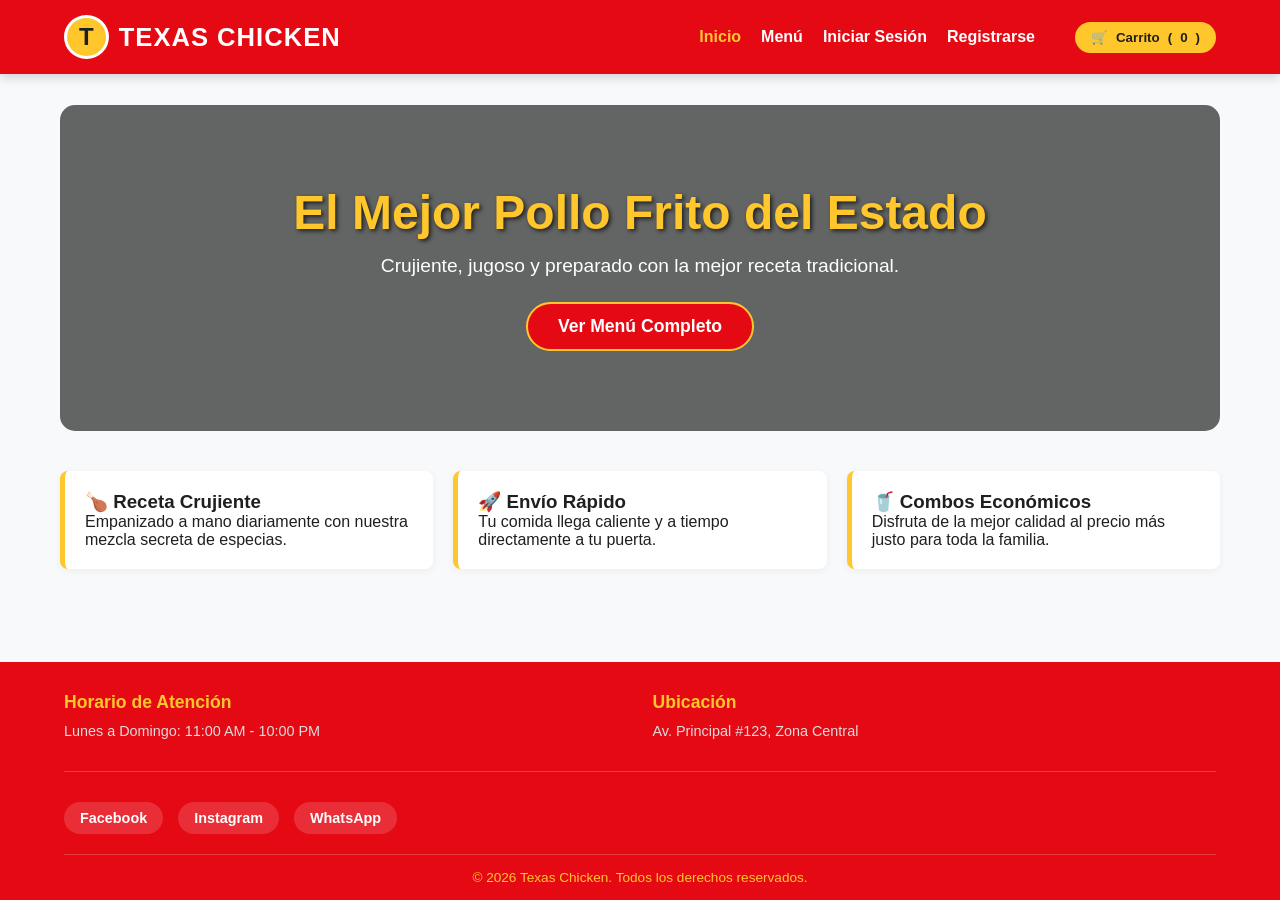
<file: index.html>
<!DOCTYPE html>
<html lang="es">

<head>
    <meta charset="UTF-8">
    <meta name="viewport" content="width=device-width, initial-scale=1.0">
    <title>Texas Chicken - Inicio</title>
    <link rel="stylesheet" href="styles.css">
</head>

<body>

    <nav class="navbar">
        <a href="index.html" class="logo" aria-label="Página de inicio de Texas Chicken">
            <span class="logo-badge">T</span>
            <span class="logo-text">Texas Chicken</span>
        </a>

        <!-- P1: Menú Hamburguesa como Botón accesibles -->
        <button class="menu-toggle" id="mobile-menu" aria-label="Abrir menú de navegación"
            aria-expanded="false">☰</button>

        <ul class="nav-links">
            <li><a href="index.html" class="active">Inicio</a></li>
            <li><a href="menu.html">Menú</a></li>
            <li data-auth-link="login"><a href="login.html">Iniciar Sesión</a></li>
            <li data-auth-link="register"><a href="registro.html">Registrarse</a></li>
            <li><button id="logout-btn" class="btn-logout hidden">Cerrar Sesión</button></li>
        </ul>

        <div class="nav-right-actions">
            <div class="cart-container">
                <!-- P1: Nombre accesible del carrito en móviles -->
                <button class="btn-cart" id="cart-btn" aria-label="Carrito de compras">
                    🛒 <span class="cart-text-mobile-hide">Carrito</span> (<span id="cart-counter">0</span>)
                </button>
                <div class="cart-dropdown" id="cartDropdown">
                    <h4>Tu Pedido</h4>
                    <ul class="cart-items-list" id="cartItemsList"></ul>
                    <div class="cart-total">Total: Bs. <span id="cartTotal">0.00</span></div>
                </div>
            </div>
        </div>
    </nav>

    <main class="main-container">
        <section class="hero page-section">
            <h1>El Mejor Pollo Frito del Estado</h1>
            <p>Crujiente, jugoso y preparado con la mejor receta tradicional.</p>
            <a href="menu.html" class="btn-primary">Ver Menú Completo</a>
        </section>

        <section class="features page-section">
            <article class="feature-card">
                <h3>🍗 Receta Crujiente</h3>
                <p>Empanizado a mano diariamente con nuestra mezcla secreta de especias.</p>
            </article>
            <article class="feature-card">
                <h3>🚀 Envío Rápido</h3>
                <p>Tu comida llega caliente y a tiempo directamente a tu puerta.</p>
            </article>
            <article class="feature-card">
                <h3>🥤 Combos Económicos</h3>
                <p>Disfruta de la mejor calidad al precio más justo para toda la familia.</p>
            </article>
        </section>
    </main>

    <footer>
        <div class="footer-info">
            <div class="info-box">
                <h4>Horario de Atención</h4>
                <p>Lunes a Domingo: 11:00 AM - 10:00 PM</p>
            </div>
            <div class="info-box">
                <h4>Ubicación</h4>
                <p>Av. Principal #123, Zona Central</p>
            </div>
        </div>
        <div class="footer-content">
            <div class="social-links">
                <a href="#">Facebook</a>
                <a href="#">Instagram</a>
                <a href="#">WhatsApp</a>
            </div>
        </div>
        <div class="copyright">
            &copy; 2026 Texas Chicken. Todos los derechos reservados.
        </div>
    </footer>

    <script src="script.js"></script>
</body>

</html>
</file>
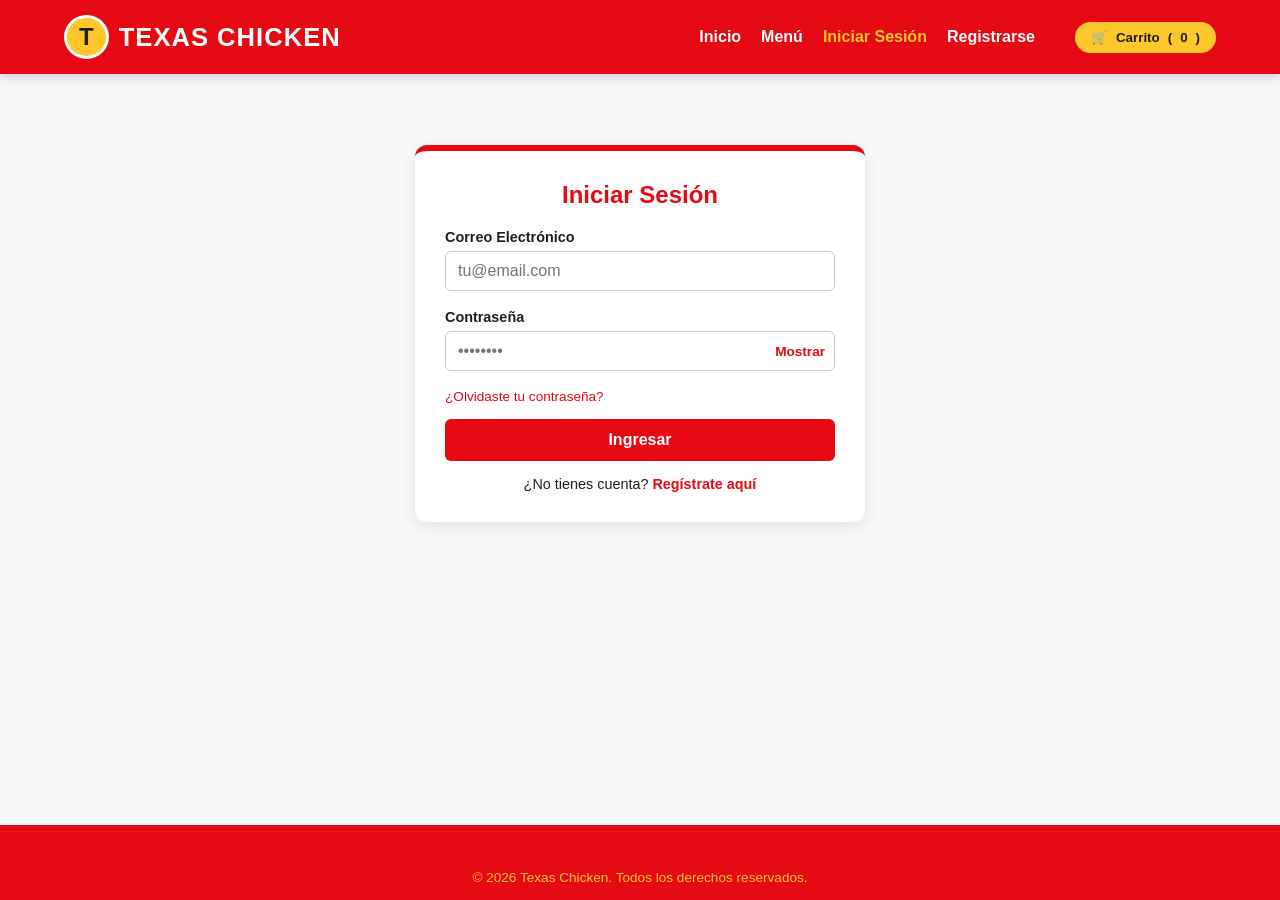
<file: login.html>
<!DOCTYPE html>
<html lang="es">

<head>
    <meta charset="UTF-8">
    <meta name="viewport" content="width=device-width, initial-scale=1.0">
    <title>Texas Chicken - Iniciar Sesión</title>
    <link rel="stylesheet" href="styles.css">
</head>

<body>

    <nav class="navbar">
        <a href="index.html" class="logo" aria-label="Página de inicio de Texas Chicken">
            <span class="logo-badge">T</span>
            <span class="logo-text">Texas Chicken</span>
        </a>

        <button class="menu-toggle" id="mobile-menu" aria-label="Abrir menú de navegación"
            aria-expanded="false">☰</button>

        <ul class="nav-links">
            <li><a href="index.html">Inicio</a></li>
            <li><a href="menu.html">Menú</a></li>
            <li data-auth-link="login"><a href="login.html" class="active">Iniciar Sesión</a></li>
            <li data-auth-link="register"><a href="registro.html">Registrarse</a></li>
            <li><button id="logout-btn" class="btn-logout hidden">Cerrar Sesión</button></li>
        </ul>

        <div class="nav-right-actions">
            <div class="cart-container">
                <button class="btn-cart" id="cart-btn" aria-label="Carrito de compras">
                    🛒 <span class="cart-text-mobile-hide">Carrito</span> (<span id="cart-counter">0</span>)
                </button>
                <div class="cart-dropdown" id="cartDropdown">
                    <h4>Tu Pedido</h4>
                    <ul class="cart-items-list" id="cartItemsList"></ul>
                    <div class="cart-total">Total: Bs. <span id="cartTotal">0.00</span></div>
                </div>
            </div>
        </div>
    </nav>

    <main class="main-container">
        <div class="form-container page-section">
            <h2>Iniciar Sesión</h2>

            <!-- P2: Explicación previa en caso de ser redirigido sin sesión -->
            <div id="login-alert" class="hidden"
                style="background-color: #fff3cd; color: #856404; padding: 10px; border-radius: 6px; margin-bottom: 15px; font-size: 0.9rem;">
            </div>

            <form id="form-login" novalidate>
                <div class="form-group">
                    <label for="email">Correo Electrónico</label>
                    <input type="email" id="email" required placeholder="tu@email.com">
                    <span class="error-msg"></span>
                </div>

                <div class="form-group">
                    <label for="password">Contraseña</label>
                    <div class="password-field-wrapper">
                        <input type="password" id="password" required placeholder="••••••••">
                        <!-- P2: Opción para mostrar/ocultar contraseña -->
                        <button type="button" class="btn-toggle-password">Mostrar</button>
                    </div>
                    <span class="error-msg"></span>
                </div>

                <!-- P2: Recuperación de contraseña -->
                <div class="form-options">
                    <a href="#" class="forgot-link"
                        onclick="alert('Instrucciones enviadas a tu correo para restablecer la contraseña.'); return false;">¿Olvidaste
                        tu contraseña?</a>
                </div>

                <button type="submit" class="btn-submit">Ingresar</button>
            </form>

            <div class="register-redirect">
                ¿No tienes cuenta? <a href="registro.html">Regístrate aquí</a>
            </div>
        </div>
    </main>

    <footer>
        <div class="copyright">
            &copy; 2026 Texas Chicken. Todos los derechos reservados.
        </div>
    </footer>

    <script src="script.js"></script>
</body>

</html>
</file>
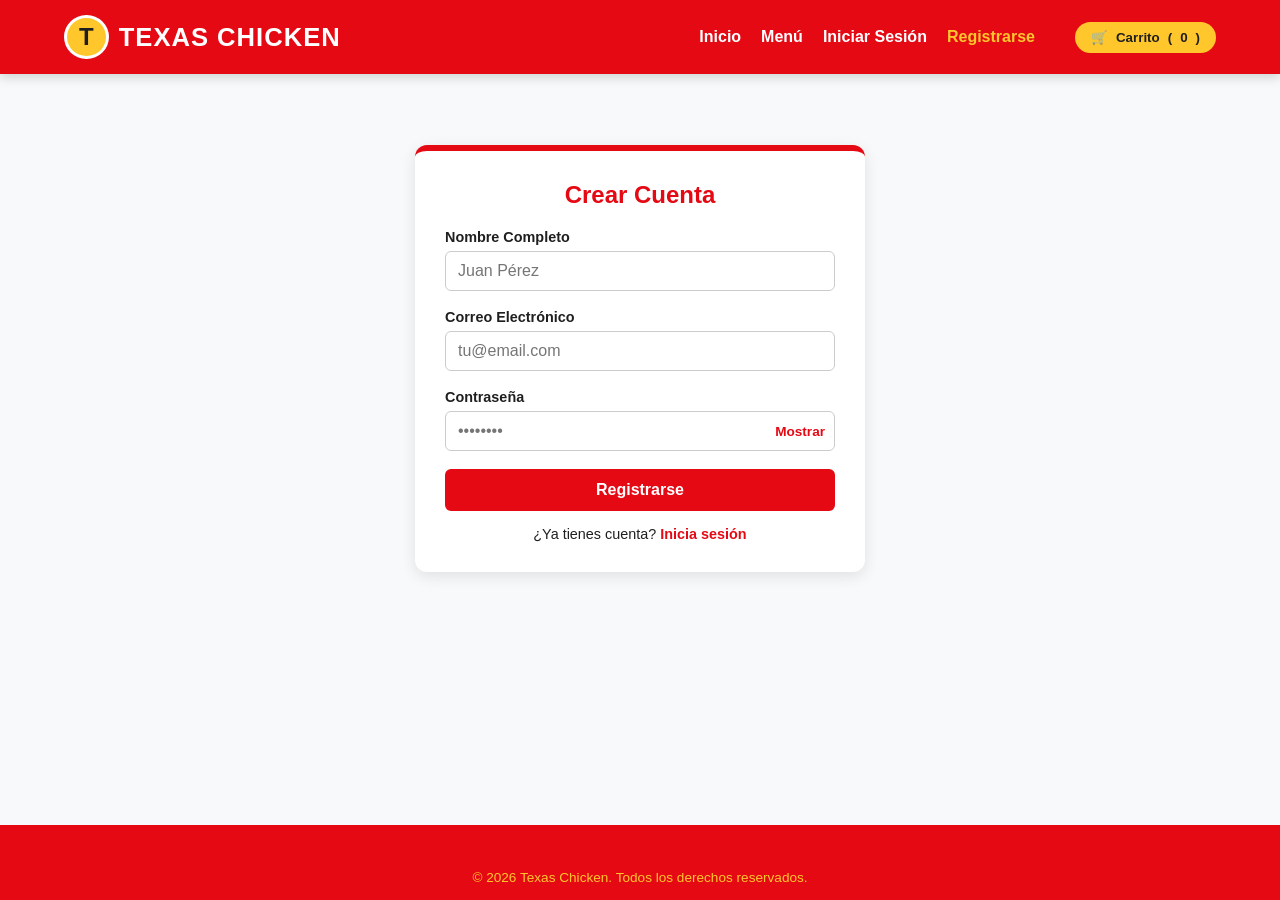
<file: registro.html>
<!DOCTYPE html>
<html lang="es">

<head>
    <meta charset="UTF-8">
    <meta name="viewport" content="width=device-width, initial-scale=1.0">
    <title>Texas Chicken - Registro</title>
    <link rel="stylesheet" href="styles.css">
</head>

<body>

    <nav class="navbar">
        <a href="index.html" class="logo" aria-label="Página de inicio de Texas Chicken">
            <span class="logo-badge">T</span>
            <span class="logo-text">Texas Chicken</span>
        </a>

        <button class="menu-toggle" id="mobile-menu" aria-label="Abrir menú de navegación"
            aria-expanded="false">☰</button>

        <ul class="nav-links">
            <li><a href="index.html">Inicio</a></li>
            <li><a href="menu.html">Menú</a></li>
            <li data-auth-link="login"><a href="login.html">Iniciar Sesión</a></li>
            <li data-auth-link="register"><a href="registro.html" class="active">Registrarse</a></li>
            <li><button id="logout-btn" class="btn-logout hidden">Cerrar Sesión</button></li>
        </ul>

        <div class="nav-right-actions">
            <div class="cart-container">
                <button class="btn-cart" id="cart-btn" aria-label="Carrito de compras">
                    🛒 <span class="cart-text-mobile-hide">Carrito</span> (<span id="cart-counter">0</span>)
                </button>
                <div class="cart-dropdown" id="cartDropdown">
                    <h4>Tu Pedido</h4>
                    <ul class="cart-items-list" id="cartItemsList"></ul>
                    <div class="cart-total">Total: Bs. <span id="cartTotal">0.00</span></div>
                </div>
            </div>
        </div>
    </nav>

    <main class="main-container">
        <div class="form-container page-section">
            <h2>Crear Cuenta</h2>
            <form id="form-registro" novalidate>
                <div class="form-group">
                    <label for="nombre">Nombre Completo</label>
                    <input type="text" id="nombre" required placeholder="Juan Pérez">
                    <span class="error-msg"></span>
                </div>

                <div class="form-group">
                    <label for="reg-email">Correo Electrónico</label>
                    <input type="email" id="reg-email" required placeholder="tu@email.com">
                    <span class="error-msg"></span>
                </div>

                <div class="form-group">
                    <label for="reg-password">Contraseña</label>
                    <div class="password-field-wrapper">
                        <input type="password" id="reg-password" required placeholder="••••••••">
                        <button type="button" class="btn-toggle-password">Mostrar</button>
                    </div>
                    <span class="error-msg"></span>
                </div>

                <button type="submit" class="btn-submit">Registrarse</button>
            </form>

            <div class="register-redirect">
                ¿Ya tienes cuenta? <a href="login.html">Inicia sesión</a>
            </div>
        </div>
    </main>

    <footer>
        <div class="copyright">
            &copy; 2026 Texas Chicken. Todos los derechos reservados.
        </div>
    </footer>

    <script src="script.js"></script>
</body>

</html>
</file>
<file: styles.css>
/* PALETA DE COLORES (ROJO, AMARILLO, BLANCO) */
:root {
  --primary-red: #E50914;
  --secondary-yellow: #FFC72C;
  --accent-dark-red: #B20710;
  --bg-white: #FFFFFF;
  --text-dark: #1F1F1F;
  --light-gray: #F8F9FA;
  /* P2: Rojo oscuro accesible para mayor contraste de texto */
  --accessible-red-text: #8A0000;
}

* {
  box-sizing: border-box;
  margin: 0;
  padding: 0;
  font-family: 'Segoe UI', Tahoma, Geneva, Verdana, sans-serif;
}

/* CORRECCIÓN STICKY 1: Evitar overflow en html/body que desactiva position:sticky */
html,
body {
  width: 100%;
}

body {
  background-color: var(--light-gray);
  color: var(--text-dark);
  display: flex;
  flex-direction: column;
  min-height: 100vh;
  padding-top: 75px;
}

/* NAVBAR FIJO */
.navbar {
  background-color: var(--primary-red);
  display: flex;
  justify-content: space-between;
  align-items: center;
  padding: 15px 5%;
  box-shadow: 0 4px 10px rgba(0, 0, 0, 0.15);
  position: fixed;
  top: 0;
  left: 0;
  width: 100%;
  z-index: 9999;
}

.logo {
  display: flex;
  align-items: center;
  gap: 10px;
  cursor: pointer;
  text-decoration: none;
}

/* P2: Mejor contraste en la insignia del logo (texto oscuro sobre amarillo) */
.logo-badge {
  background-color: var(--secondary-yellow);
  color: var(--text-dark);
  font-weight: 900;
  font-size: 1.5rem;
  padding: 5px 12px;
  border-radius: 50%;
  border: 3px solid var(--bg-white);
}

.logo-text {
  color: var(--bg-white);
  font-size: 1.6rem;
  font-weight: bold;
  letter-spacing: 1px;
  text-transform: uppercase;
}

/* P1: Estilos para botón menú hamburguesa interactivo */
.menu-toggle {
  display: none;
  background: transparent;
  border: none;
  color: var(--bg-white);
  font-size: 2rem;
  cursor: pointer;
  padding: 0 5px;
  line-height: 1;
}

.menu-toggle:focus-visible,
.btn-cart:focus-visible,
.btn-logout:focus-visible,
.nav-links a:focus-visible {
  outline: 3px solid var(--secondary-yellow);
  outline-offset: 2px;
}

.nav-right-actions {
  display: flex;
  align-items: center;
  gap: 15px;
}

.nav-links {
  display: flex;
  list-style: none;
  gap: 20px;
  align-items: center;
  flex: 1;
  justify-content: flex-end;
  padding-right: 20px;
}

.nav-links a {
  color: var(--bg-white);
  text-decoration: none;
  font-weight: bold;
  font-size: 1rem;
  transition: color 0.2s ease;
}

.nav-links a:hover,
.nav-links a.active {
  color: var(--secondary-yellow);
}

.hidden {
  display: none !important;
}

.btn-logout {
  background-color: var(--bg-white);
  color: var(--primary-red);
  border: none;
  padding: 8px 16px;
  border-radius: 20px;
  font-weight: bold;
  cursor: pointer;
  transition: background-color 0.2s, color 0.2s;
}

.btn-logout:hover {
  background-color: var(--secondary-yellow);
  color: var(--text-dark);
}

/* CARRITO EN NAVBAR */
.cart-container {
  position: relative;
}

.btn-cart {
  background-color: var(--secondary-yellow);
  color: var(--text-dark);
  border: none;
  padding: 8px 16px;
  border-radius: 20px;
  font-weight: bold;
  cursor: pointer;
  display: flex;
  align-items: center;
  gap: 8px;
  transition: background-color 0.2s;
}

.btn-cart:hover {
  background-color: #e6b225;
}

/* P1: Ocultar visualmente la palabra 'Carrito' en móvil sin borrarla para lectores de pantalla */
.sr-only {
  position: absolute;
  width: 1px;
  height: 1px;
  padding: 0;
  margin: -1px;
  overflow: hidden;
  clip: rect(0, 0, 0, 0);
  white-space: nowrap;
  border: 0;
}

/* DESPLEGABLE DEL CARRITO */
.cart-dropdown {
  display: none;
  position: absolute;
  right: 0;
  top: 45px;
  width: 340px;
  background-color: var(--bg-white);
  color: var(--text-dark);
  border-radius: 8px;
  box-shadow: 0 4px 15px rgba(0, 0, 0, 0.2);
  padding: 15px;
  z-index: 1000;
  border-top: 4px solid var(--primary-red);
}

.cart-dropdown.active {
  display: block;
}

.cart-dropdown h4 {
  color: var(--primary-red);
  margin-bottom: 10px;
  border-bottom: 1px solid #eee;
  padding-bottom: 5px;
}

.cart-items-list {
  list-style: none;
  max-height: 250px;
  overflow-y: auto;
  margin-bottom: 10px;
}

/* P2: Controles de cantidad en el carrito (+ / -) y eliminar */
.cart-item {
  display: flex;
  justify-content: space-between;
  align-items: center;
  padding: 8px 0;
  border-bottom: 1px solid #eee;
  font-size: 0.9rem;
  gap: 8px;
}

.cart-item-details {
  flex: 1;
  display: flex;
  flex-direction: column;
}

.cart-item-controls {
  display: flex;
  align-items: center;
  gap: 6px;
}

.btn-qty {
  background-color: #e0e0e0;
  border: none;
  width: 24px;
  height: 24px;
  border-radius: 4px;
  cursor: pointer;
  font-weight: bold;
}

.btn-qty:hover {
  background-color: var(--secondary-yellow);
}

.btn-remove {
  background-color: var(--primary-red);
  color: var(--bg-white);
  border: none;
  border-radius: 50%;
  width: 22px;
  height: 22px;
  cursor: pointer;
  font-weight: bold;
  line-height: 1;
  transition: 0.2s;
  margin-left: 5px;
}

.btn-remove:hover {
  background-color: var(--accent-dark-red);
}

.cart-total {
  font-weight: bold;
  text-align: right;
  margin-top: 10px;
  font-size: 1rem;
}

/* CONTENEDOR PRINCIPAL */
.main-container {
  flex: 1;
  max-width: 1200px;
  width: 100%;
  margin: 0 auto;
  padding: 30px 20px;
}

/* CORRECCIÓN STICKY 2: Eliminada la propiedad transform que rompía el posicionado pegajoso */
.page-section {
  animation: fadeIn 0.3s ease-in-out;
}

@keyframes fadeIn {
  from {
    opacity: 0;
  }
  to {
    opacity: 1;
  }
}

/* HERO INICIO */
.hero {
  background: linear-gradient(rgba(0, 0, 0, 0.6), rgba(0, 0, 0, 0.6)), url('https://images.unsplash.com/photo-1626645738196-c2a7c87a8f58?auto=format&fit=crop&w=1200&q=80');
  background-size: cover;
  background-position: center;
  color: var(--bg-white);
  border-radius: 15px;
  padding: 80px 40px;
  text-align: center;
  margin-bottom: 40px;
}

.hero h1 {
  font-size: 3rem;
  margin-bottom: 15px;
  color: var(--secondary-yellow);
  text-shadow: 2px 2px 4px rgba(0, 0, 0, 0.7);
}

.hero p {
  font-size: 1.2rem;
  margin-bottom: 25px;
}

.btn-primary {
  display: inline-block;
  background-color: var(--primary-red);
  color: var(--bg-white);
  border: 2px solid var(--secondary-yellow);
  padding: 12px 30px;
  font-size: 1.1rem;
  font-weight: bold;
  border-radius: 30px;
  text-decoration: none;
  cursor: pointer;
  transition: 0.2s;
}

.btn-primary:hover {
  background-color: var(--accent-dark-red);
}

.features {
  display: grid;
  grid-template-columns: repeat(auto-fit, minmax(250px, 1fr));
  gap: 20px;
  margin-top: 30px;
}

.feature-card {
  background-color: var(--bg-white);
  border-left: 5px solid var(--secondary-yellow);
  padding: 20px;
  border-radius: 8px;
  box-shadow: 0 2px 8px rgba(0, 0, 0, 0.05);
}

/* MENÚ Y PRODUCTOS */
.section-title {
  color: var(--primary-red);
  margin-bottom: 20px;
}

.grid-menu {
  display: grid;
  grid-template-columns: repeat(auto-fill, minmax(250px, 1fr));
  gap: 25px;
}

.card-product {
  background-color: var(--bg-white);
  border-radius: 12px;
  overflow: hidden;
  box-shadow: 0 4px 12px rgba(0, 0, 0, 0.08);
  display: flex;
  flex-direction: column;
  border: 1px solid #eee;
}

.card-product img {
  width: 100%;
  height: 180px;
  object-fit: cover;
}

.card-body {
  padding: 15px;
  display: flex;
  flex-direction: column;
  flex: 1;
}

.card-title {
  font-size: 1.2rem;
  color: var(--primary-red);
  margin-bottom: 8px;
}

.card-desc {
  font-size: 0.9rem;
  color: #666;
  margin-bottom: 15px;
  flex: 1;
}

.card-footer {
  display: flex;
  justify-content: space-between;
  align-items: center;
}

.price {
  font-size: 1.3rem;
  font-weight: bold;
  color: var(--text-dark);
}

.btn-add {
  background-color: var(--secondary-yellow);
  color: var(--text-dark);
  border: none;
  padding: 8px 14px;
  border-radius: 6px;
  font-weight: bold;
  cursor: pointer;
  transition: all 0.2s;
}

.btn-add:hover {
  background-color: var(--primary-red);
  color: var(--bg-white);
}

/* FORMULARIOS */
.form-container {
  max-width: 450px;
  margin: 40px auto;
  background-color: var(--bg-white);
  padding: 30px;
  border-radius: 12px;
  box-shadow: 0 4px 15px rgba(0, 0, 0, 0.1);
  border-top: 6px solid var(--primary-red);
}

.form-container h2 {
  color: var(--primary-red);
  margin-bottom: 20px;
  text-align: center;
}

.form-group {
  margin-bottom: 18px;
}

.form-group label {
  display: block;
  margin-bottom: 6px;
  font-weight: 600;
  font-size: 0.9rem;
}

.form-group input {
  width: 100%;
  padding: 10px 12px;
  border: 1px solid #ccc;
  border-radius: 6px;
  font-size: 1rem;
}

.form-group input:focus {
  outline: none;
  border-color: var(--primary-red);
}

/* P2: Alternar contraseña */
.password-field-wrapper {
  position: relative;
  display: flex;
  align-items: center;
}

.btn-toggle-password {
  position: absolute;
  right: 10px;
  background: none;
  border: none;
  font-size: 0.85rem;
  color: var(--primary-red);
  cursor: pointer;
  font-weight: bold;
}

.form-options {
  display: flex;
  justify-content: space-between;
  align-items: center;
  font-size: 0.85rem;
  margin-bottom: 15px;
}

.forgot-link {
  color: var(--primary-red);
  text-decoration: none;
}

.forgot-link:hover {
  text-decoration: underline;
}

/* P3: Mensajes textuales de error para validación */
.error-msg {
  color: var(--primary-red);
  font-size: 0.8rem;
  margin-top: 4px;
  display: none;
}

.error-msg.active {
  display: block;
}

.btn-submit {
  width: 100%;
  background-color: var(--primary-red);
  color: var(--bg-white);
  border: none;
  padding: 12px;
  border-radius: 6px;
  font-size: 1rem;
  font-weight: bold;
  cursor: pointer;
  transition: 0.2s;
}

.btn-submit:hover {
  background-color: var(--accent-dark-red);
}

.register-redirect {
  margin-top: 15px;
  text-align: center;
  font-size: 0.9rem;
}

.register-redirect a {
  color: var(--primary-red);
  text-decoration: none;
  font-weight: bold;
}

/* FOOTER & INFO */
footer {
  background-color: var(--primary-red);
  color: var(--bg-white);
  padding: 30px 5% 15px;
  margin-top: auto;
}

.footer-info {
  display: grid;
  grid-template-columns: repeat(auto-fit, minmax(200px, 1fr));
  gap: 25px;
  max-width: 1200px;
  margin: 0 auto 30px;
  padding-bottom: 30px;
  border-bottom: 1px solid rgba(255, 255, 255, 0.2);
}

.info-box h4 {
  color: var(--secondary-yellow);
  margin-bottom: 8px;
  font-size: 1.1rem;
}

.info-box p {
  font-size: 0.9rem;
  line-height: 1.4;
  color: #ddd;
}

.footer-content {
  display: flex;
  flex-wrap: wrap;
  justify-content: space-between;
  align-items: center;
  gap: 20px;
  max-width: 1200px;
  margin: 0 auto;
  padding-bottom: 20px;
  border-bottom: 1px solid rgba(255, 255, 255, 0.2);
}

.social-links {
  display: flex;
  gap: 15px;
}

.social-links a {
  color: var(--bg-white);
  background-color: rgba(255, 255, 255, 0.15);
  padding: 8px 16px;
  border-radius: 20px;
  text-decoration: none;
  font-size: 0.9rem;
  font-weight: bold;
  transition: 0.2s;
}

.social-links a:hover {
  background-color: var(--secondary-yellow);
  color: var(--text-dark);
}

.copyright {
  text-align: center;
  padding-top: 15px;
  font-size: 0.85rem;
  color: var(--secondary-yellow);
}

/* NAVEGACIÓN DE CATEGORÍAS */
html {
  scroll-behavior: smooth;
  scroll-padding-top: 150px;
}

/* REGISTRO PEGAJOSO CONFIGURADO DIRECTAMENTE EN EL ENVOLVENTE */
.menu-categories-wrapper {
  position: -webkit-sticky;
  position: sticky;
  top: 75px;
  z-index: 500;
  background-color: var(--light-gray);
  margin-bottom: 30px;
  padding: 10px 0;
  box-shadow: 0 4px 6px -1px rgba(0, 0, 0, 0.08);
}

.menu-categories-wrapper::after {
  content: '▶';
  position: absolute;
  right: 5px;
  top: 50%;
  transform: translateY(-50%);
  font-size: 0.8rem;
  color: var(--primary-red);
  pointer-events: none;
  background: rgba(248, 249, 250, 0.8);
  padding: 5px;
  border-radius: 50%;
}

.menu-categories-nav {
  display: flex;
  gap: 10px;
  overflow-x: auto;
  padding: 15px 25px 15px 5px;
  scrollbar-width: thin;
}

.cat-btn {
  background-color: var(--bg-white);
  color: var(--text-dark);
  text-decoration: none;
  padding: 10px 18px;
  border-radius: 25px;
  font-weight: bold;
  font-size: 0.95rem;
  white-space: nowrap;
  border: 2px solid var(--secondary-yellow);
  transition: 0.2s ease;
}

.cat-btn:hover {
  background-color: var(--primary-red);
  color: var(--bg-white);
  border-color: var(--primary-red);
}

.menu-category-group {
  margin-bottom: 40px;
}

.category-title {
  color: var(--primary-red);
  font-size: 1.5rem;
  margin-bottom: 15px;
  padding-bottom: 5px;
  border-bottom: 2px solid var(--secondary-yellow);
}

/* COMPONENTES INYECTADOS JS: TOASTS Y MODAL */
.toast-container {
  position: fixed;
  bottom: 20px;
  right: 20px;
  z-index: 3000;
  display: flex;
  flex-direction: column;
  gap: 10px;
}

.toast {
  background: var(--text-dark);
  color: #fff;
  padding: 15px 20px;
  border-radius: 8px;
  box-shadow: 0 4px 10px rgba(0, 0, 0, 0.3);
  font-size: 0.95rem;
  display: flex;
  align-items: center;
  gap: 10px;
  border-left: 4px solid var(--secondary-yellow);
  animation: slideIn 0.3s forwards;
}

@keyframes slideIn {
  from {
    transform: translateX(100%);
    opacity: 0;
  }

  to {
    transform: translateX(0);
    opacity: 1;
  }
}

@keyframes slideOut {
  from {
    transform: translateX(0);
    opacity: 1;
  }

  to {
    transform: translateX(100%);
    opacity: 0;
  }
}

.modal {
  display: none;
  position: fixed;
  top: 0;
  left: 0;
  width: 100%;
  height: 100%;
  background: rgba(0, 0, 0, 0.6);
  z-index: 2000;
  align-items: center;
  justify-content: center;
  backdrop-filter: blur(3px);
}

.modal.active {
  display: flex;
}

.modal-content {
  background: #fff;
  padding: 30px;
  border-radius: 12px;
  max-width: 450px;
  width: 90%;
  text-align: center;
  position: relative;
  box-shadow: 0 10px 25px rgba(0, 0, 0, 0.2);
}

.modal-close {
  position: absolute;
  top: 15px;
  right: 20px;
  font-size: 1.5rem;
  cursor: pointer;
  color: #888;
  background: transparent;
  border: none;
}

.modal-content h2 {
  color: var(--primary-red);
  margin-bottom: 10px;
}

.order-summary-box {
  background: var(--light-gray);
  padding: 15px;
  border-radius: 8px;
  margin: 15px 0;
  border: 1px dashed #ccc;
  text-align: left;
}

.modal-next-steps {
  font-size: 0.9rem;
  color: #555;
  line-height: 1.5;
  margin-bottom: 20px;
}

/* MEDIA QUERIES */
@media (max-width: 768px) {
  .logo-text {
    font-size: 1rem;
  }

  .cart-container {
    order: 1;
  }

  .menu-toggle {
    display: block;
    order: 2;
  }

  /* P1: Ocultamiento accesible sin romper el screen reader */
  .cart-text-mobile-hide {
    display: none;
  }

  .nav-right-actions {
    gap: 10px;
  }

  .nav-links {
    display: none;
    flex-direction: column;
    position: absolute;
    top: 100%;
    left: 0;
    width: 100%;
    background-color: var(--primary-red);
    padding: 20px 0;
    box-shadow: 0 10px 10px rgba(0, 0, 0, 0.2);
    align-items: stretch;
  }

  .nav-links.active {
    display: flex;
  }

  .nav-links li {
    text-align: center;
    margin: 5px 0;
    padding: 0 20px;
  }

  .btn-logout {
    width: 100%;
  }

  .cart-dropdown {
    width: 290px;
    right: 5%;
    top: 55px;
  }

  .btn-cart {
    margin: 0;
  }

  .hero {
    padding: 40px 20px;
  }

  .hero h1 {
    font-size: 2rem;
  }
}
</file>
